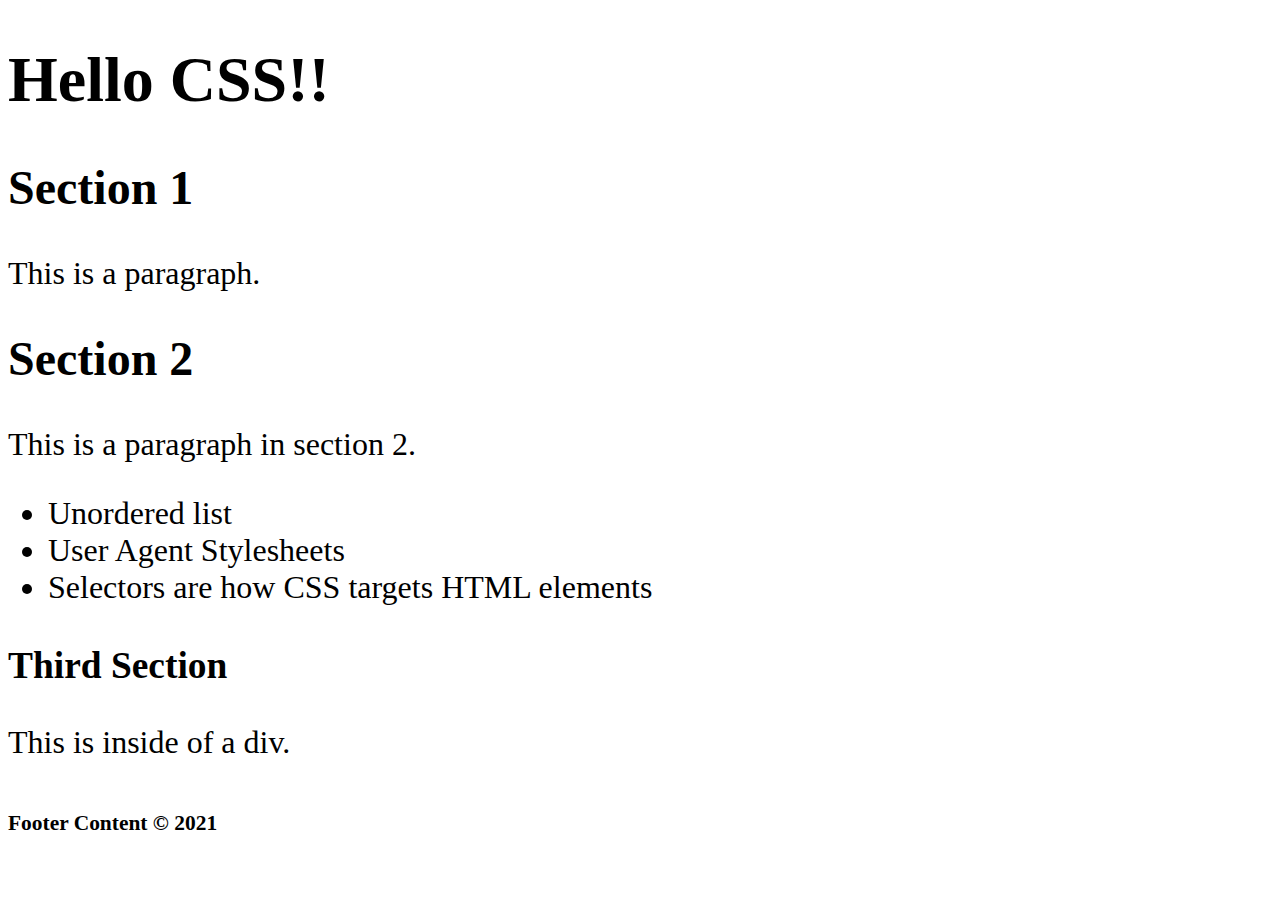
<file: css/index.html>
<!DOCTYPE html>
<html>
    <head>
        <title>Hello CSS</title>
        <meta name="viewport" content="width=device-width, initial-scale=1">
        <link rel="stylesheet" href="styles/index.css">
    </head>
    <body>
        <header>
            <h1>Hello CSS!!</h1>
        </header>
        <main>
            <div class="wrapper">
                <section>
                    <h2>Section 1</h2>
                    <p>This is a paragraph.</p>
                </section>
                <section>
                    <h2>Section 2</h2>
                    <p>This is a paragraph in section 2.</p>
                    <ul>
                        <li>Unordered list</li>
                        <li>User Agent Stylesheets</li>
                        <li>Selectors are how CSS targets HTML elements</li>
                    </ul>
                </section>
                <section>
                    <div>
                        <h3>Third Section</h3>
                        <p>This is inside of a div.</p>
                    </div>
                </section>
            </div>
        </main>
        <footer>
            <h6>Footer Content &copy; 2021</h6>
        </footer>
    </body>
</html>
</file>
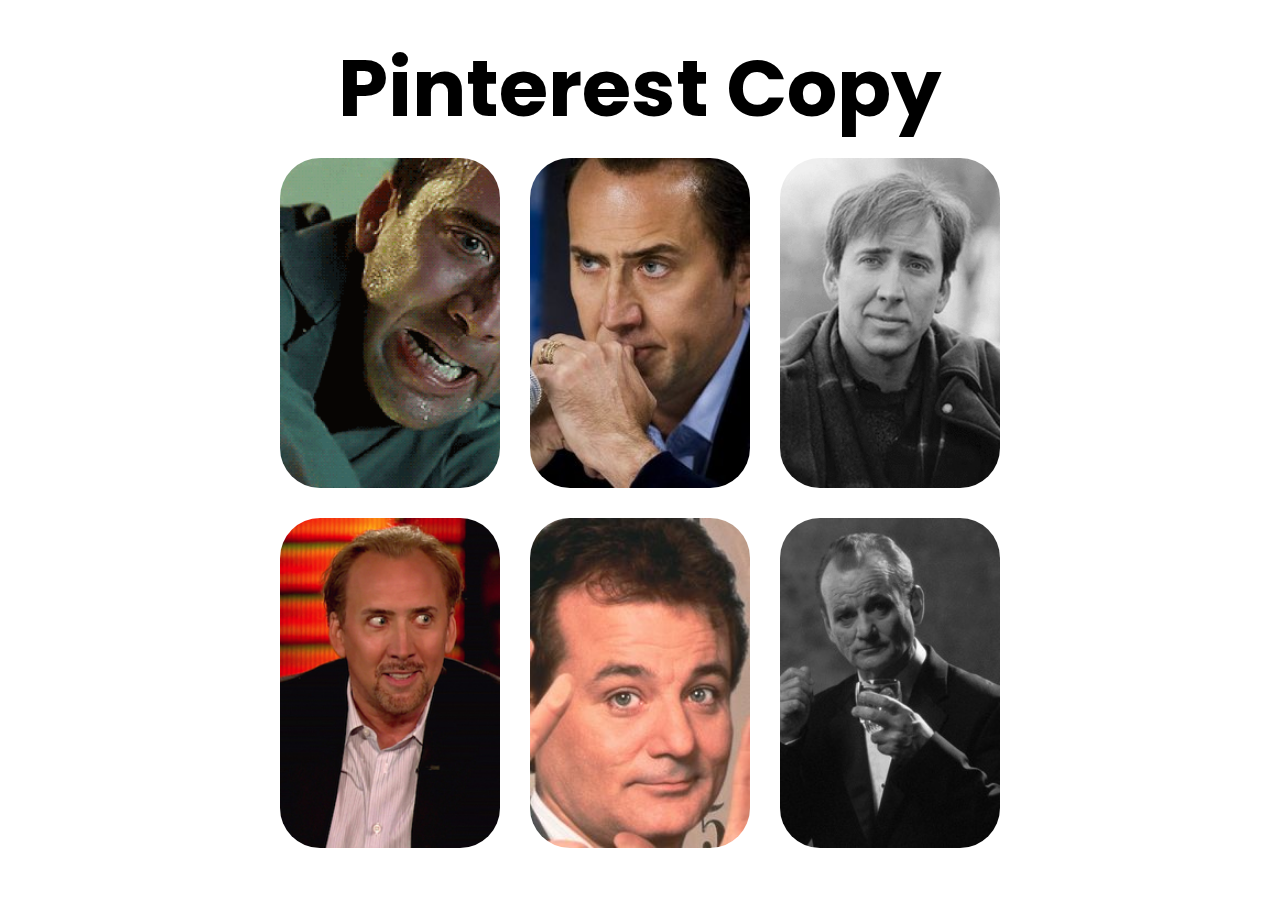
<file: css_positioning/index.html>
<!DOCTYPE html>
<html>
    <head>
        <title>Pinterest Copy</title>
        <meta name="viewport" content="width=device-width, initial-scale=1">
        <link rel="stylesheet" href="styles/styles.css">
        <link rel="preconnect" href="https://fonts.gstatic.com">
        <link href="https://fonts.googleapis.com/css2?family=Poppins:wght@700&display=swap" rel="stylesheet">

    </head>
    <body>
        <header>
            <h1 class="header">Pinterest Copy</h1>
        </header>
        <section class="images">
            <img src="images/gif1.gif" alt="A lovely bedroom" class="images--resizable" />
            <img src="images/calm1.jpg" alt="Light and bright living room" class="images--resizable" />
            <img src="images/img2.jpg" alt="Outdoor Table with pink flowers" class="images--resizable" />
            <img src="images/img3.jpg" alt="Big red barn at sunset" class="images--resizable" />
            <img src="images/img5.jpg" alt="beautiful donut cake" class="images--resizable" />
            <img src="images/img6.jpg" alt="Light, bright room with couch bed" class="images--resizable" />
        </section>
    </body>
</html>
</file>
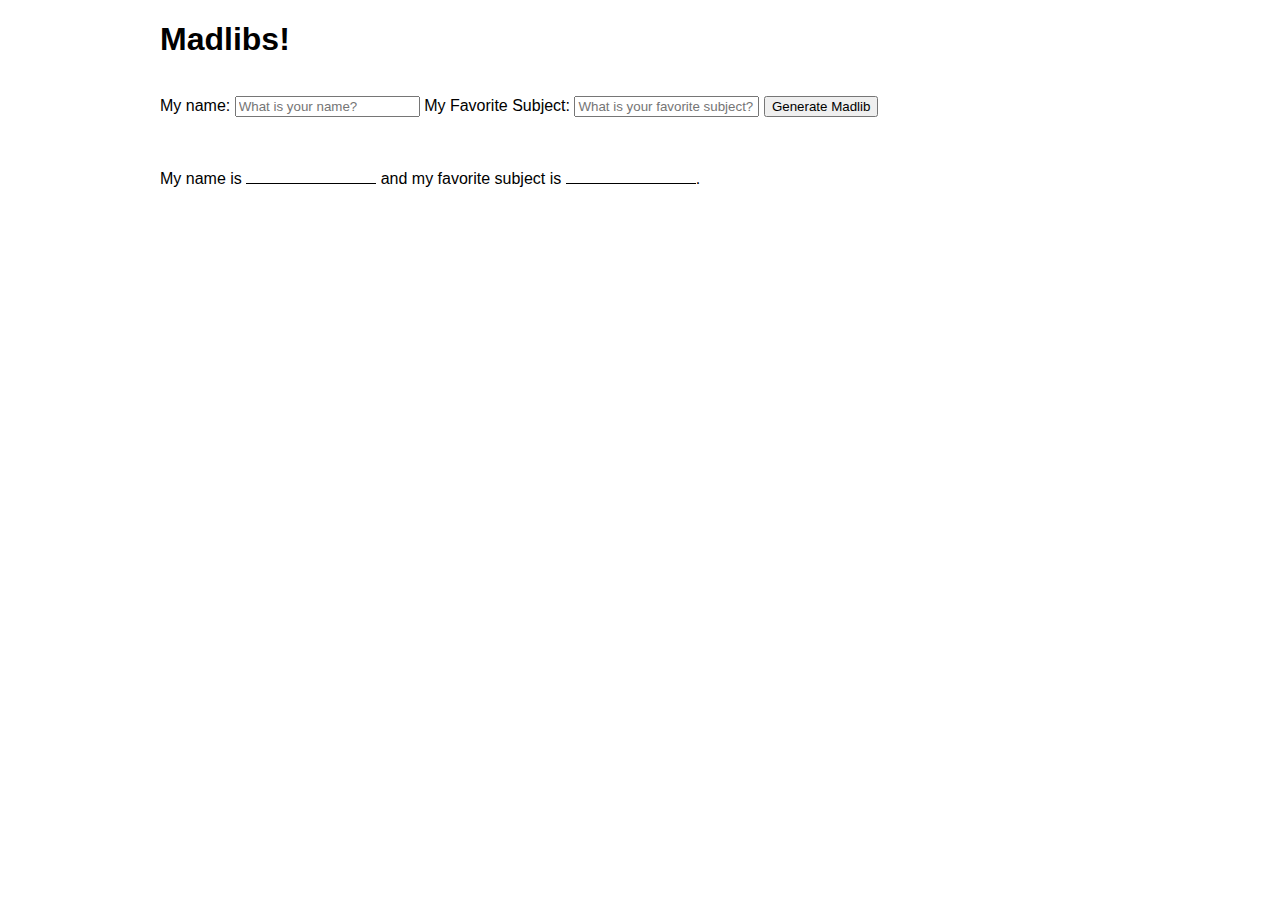
<file: madlibs/index.html>
<!DOCTYPE html>
<html lang="en">
<head>
    <meta charset="UTF-8">
    <meta name="viewport" content="width=device-width, initial-scale=1.0">
    <title>Madlib v1</title>
    <link rel="stylesheet" href="styles/styles.css">
</head>
<body>
    <header>
        <div class="wrapper">
            <h1>Madlibs!</h1>
        </div>
    </header>
    <main>
        <div class="wrapper">
            <section>
                <form id="generateMadlib" action="#" method="POST">
                    <label for="myName">My name:</label>
                    <input type="text" name="myName" id="myName" placeholder="What is your name?" />
                    <!-- I prefer wrapping labels around the input. -->
                    <!-- However, either way is valid. - SRR -->
                    <label>
                        My Favorite Subject:
                        <input type="text" name="mySubject" id="mySubject" placeholder="What is your favorite subject?" />
                    </label>
                    <button type="submit">Generate Madlib</button>
                </form>
            </section>
            <section>
                <p>My name is <span id="nameResponse" class="madlib_placeholder"></span> and my favorite subject is <span id="subjectResponse" class="madlib_placeholder"></span>.</p>
            </section>
        </div>
    </main>
</body>
<script src="scripts/scripts.js"></script>
</html>
</file>
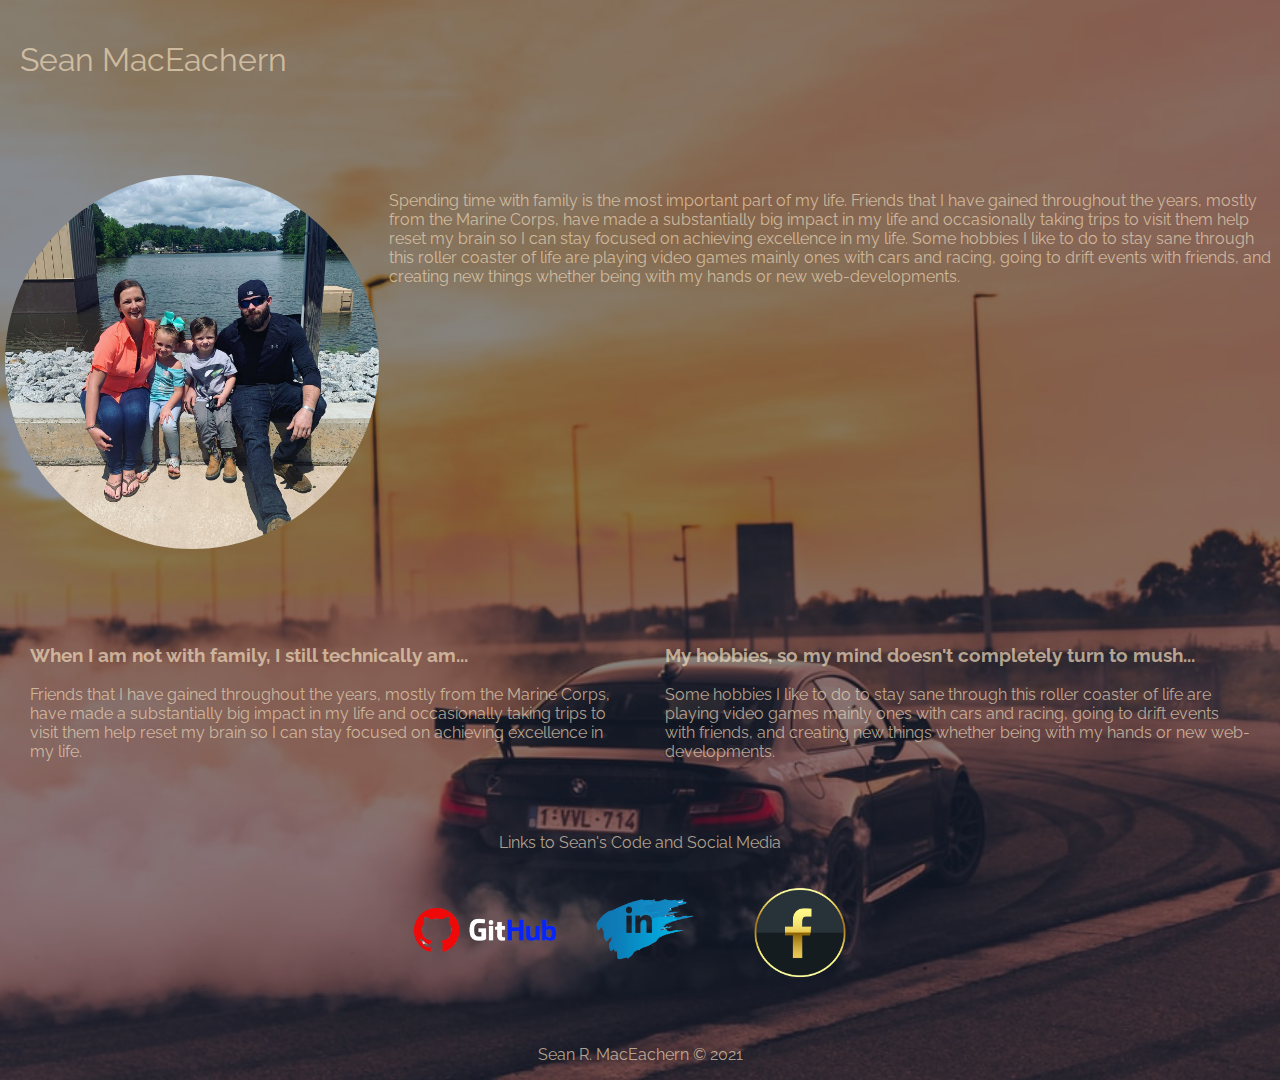
<file: medium_exercise/index.html>
<!DOCTYPE html>
<html>
    <head>
        <title>Sean's Bio</title>
        <meta name="viewport" content="width=device-width, initial-scale=1">
        <link rel="stylesheet" href="styles/grid_style.css">
        <link rel="preconnect" href="https://fonts.gstatic.com">
        <link href="https://fonts.googleapis.com/css2?family=Raleway:wght@500&display=swap" rel="stylesheet">    </head>
    <body class="site">
        <header>
            <h1>Sean MacEachern</h1>
        </header>
        <main class="site--content">
            <section class="intro">
                <img class="intro--img" src="images/lake-photo.jpg" alt="A photo of Sean's wife, daughter, son, and self." style='min-width: 210px' />
                <p class="intro--p">Spending time with family is the most important part of my life. Friends that I have gained throughout the years, mostly from the Marine Corps, have made a substantially big impact in my life and occasionally taking trips to visit them help reset my brain so I can stay focused on achieving excellence in my life. Some hobbies I like to do to stay sane through this roller coaster of life are playing video games mainly ones with cars and racing, going to drift events with friends, and creating new things whether being with my hands or new web-developments.</p>
            </section>
            <section class="all-columns">
                <section class="all-columns--way-back">
                    <h3>When I am not with family, I still technically am...</h3>
                    <p>Friends that I have gained throughout the years, mostly from the Marine Corps, have made a substantially big impact in my life and occasionally taking trips to visit them help reset my brain so I can stay focused on achieving excellence in my life.</p>
                </section>
                <section class="all-columns--hobbies">
                    <h3>My hobbies, so my mind doesn't completely turn to mush...</h3>
                    <p>Some hobbies I like to do to stay sane through this roller coaster of life are playing video games mainly ones with cars and racing, going to drift events with friends, and creating new things whether being with my hands or new web-developments.</p>
                </section>
            </section>
            <section class="links">
                <p>Links to Sean's Code and Social Media</p>
            </section>
        </main>
        <footer class="footer">
            <a href="https://github.com/sean-mac1357"><img class="footer--social github" src="images/github.png" alt="GitHub Logo" width="140px"></a>
            <a href="https://www.linkedin.com/in/sean-maceachern-2543298b/"><img class="footer--social linkedin" src="images/linkedin.png" alt="Linkedin's Logo" width="40px"></a>
            <a href="https://www.facebook.com/sean.mac1357"><img class="footer--social facebook" src="images/facebook.png" alt="Facebook's Logo" width="140px"></a>
        </footer>
        <footer class="footer2">
            <p class="cr">Sean R. MacEachern &copy 2021</p> 
        </footer>
    </body>
</html>
</file>
<file: css/styles/index.css>
html {
    font-size: 32px;
}

div {
    margin-top: 16px;
    margin-bottom: 16px;
}

.wrapper {
    margin-bottom: 48px;
}
</file>
<file: css_positioning/styles/styles.css>
html {
    box-sizing: border-box;
    display: flex;
    flex-wrap: wrap;
    justify-content: center;
}

*,
*::before,
*::after {
    box-sizing: inherit;
}

.header {
    font-size: 24px;
    font-family: "Poppins", sans-serif;
    text-align: center;
    margin: 20px 0 0;
}

.images {
    display: grid;
    grid-template-columns: 100%;
    grid-template-rows: auto;
    place-items: center;
    gap: 10px 10px;
    place-content: center;
    grid-auto-flow: row;
}

.images--resizable {
    width: 240px;
    padding: 10px;
    border-radius: 50px;
    }

@media screen and (min-width: 320px) {
    .header {
        font-size: 36px;
    }
}

@media screen and (min-width: 640px) {
    .images {
        grid-template-columns: 1fr 1fr;
    }
    .header {
        font-size: 60px;
    }
}

@media screen and (min-width: 960px) {
    .images {
        grid-template-columns: 1fr 1fr 1fr;
    }
    .header {
        font-size: 80px;
    }
}
</file>
<file: madlibs/styles/styles.css>
html {
    box-sizing: border-box;
    font-size: 16px;
}

*, *::before, *::after {
    box-sizing: inherit;
}

body {
    font-family: -apple-system, BlinkMacSystemFont, 'Segoe UI', Roboto, Oxygen, Ubuntu, Cantarell, 'Open Sans', 'Helvetica Neue', sans-serif;
    position: relative;
    margin: 0;
    padding: 0;
    min-height: 100vh;
}

section {
    display: block;
    margin: 16px auto;
    width: 100%;
}

.wrapper {
    display: flex;
    flex-wrap: wrap;
    margin: auto;
    max-width: 960px;
    width: 100%;
}

.madlib_placeholder {
    border-bottom: solid 1px #000;
    display: inline-block;
    min-height: 19px;
    min-width: 130px;
    padding: 1px 4px 2px;
}
</file>
<file: medium_exercise/styles/grid_style.css>
html {
    font-family: 'Raleway', sans-serif;    box-sizing: border-box;
    padding: 0;
    margin: 0;
    background-image: url(../images/drifting-bmw.jpeg);
    background-size: cover;
    background-repeat: no-repeat;
    background-position: center;
}

*,
*::before,
*::after {
box-sizing: inherit;
}

.site {
    display: flex;
    min-height: 100vh;
    flex-direction: column;
    margin: 0px;
    justify-items: center;
    background-color: rgba(14, 28, 54, 0.5);
    color: rgba(239, 220, 190, 0.7);
}

.site--content {
    flex: 1;
}

h1 {
    font-family: 'Raleway', sans-serif;
    font-weight: 400;
}

h3 {
    font-family: 'Raleway', sans-serif;
    margin: 0px;
    padding-bottom: 3px;
}

header {
    align-items: left;
    width: 100vw;
    padding: 20px;
}
.intro {
    display: flex;
    flex-wrap: wrap;
    justify-content: center;
    padding: 50px 0 50px;
}

.intro--p {
    flex-grow: 1;
    flex-shrink: 0;
    flex-basis: 300px;
    padding: 5px;
    align-items: flex-start;
}

.intro--img {
    display: inline-block;
    width: 30%;
    border-radius: 100%;
    padding: 5px 5px 5px;
}


.all-columns {
    padding: 20px 10px 20px;
    display: grid;
    grid-template-columns: repeat(auto-fit, minmax(250px, 1fr));
    column-gap: 10px;
    margin: 0px;
    align-items: flex-start;
}

.all-columns--way-back,
.all-columns--hobbies {
    padding: 20px;
}

.links {
    display: block;
    text-align: center;
    width: 100vw;
    margin: 0px;
}

.footer {
    display: flex;
    flex-wrap: wrap;
    justify-content: center;
    padding: 20px 10px 10px;
}

.footer--social {
    align-self: flex-end;
}

.github {
    padding: 20px 0px 0 10px;
    width: 160px;
}

.linkedin {
    padding: 10px 0 0 10px;
    width: 160px;
}

.facebook {
    padding: 0 0;
    width: 160px;
}

.footer2 .cr {
    display: flex;
    justify-content: center;
    align-items: flex-end;
}
@media only screen and (min-width: 510px) and (max-width: 700px) {
    .intro--img {
        min-width: 210px;
        max-height: 213px;
    }
}
</file>
